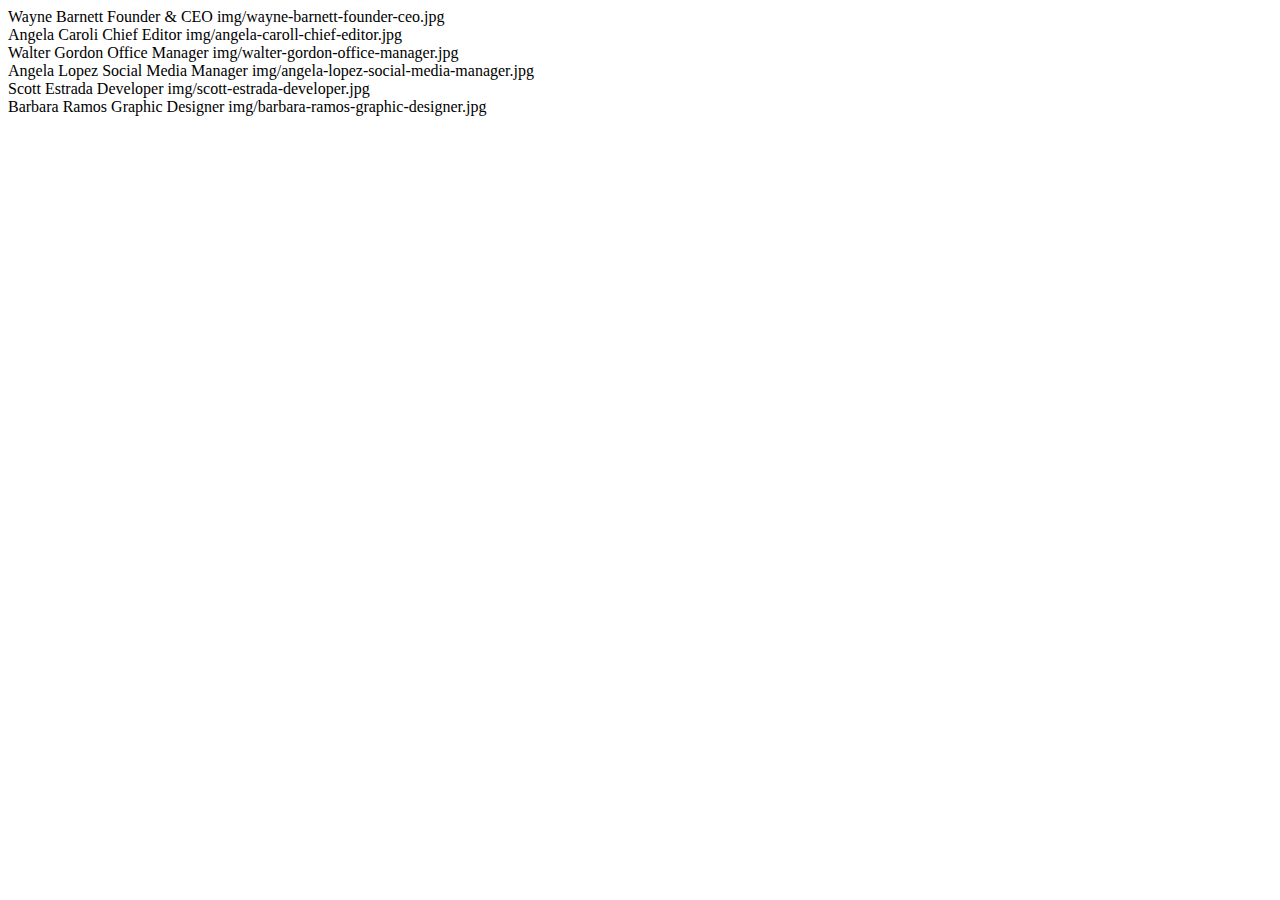
<file: index.html>
<!DOCTYPE html>
<html lang="en">
<head>
    <meta charset="UTF-8">
    <meta name="viewport" content="width=device-width, initial-scale=1.0">
    <title>Our team</title>
</head>

<body>
    
    <div class="container">
        <!-- qui verranno scritti i nomi delle persone -->


    </div>

    <!-- link a JS -->
    <script type="text/javascript" src="js/functions.js"></script>
    <script type="text/javascript" src="js/main.js"></script>
</body>
</html>
</file>
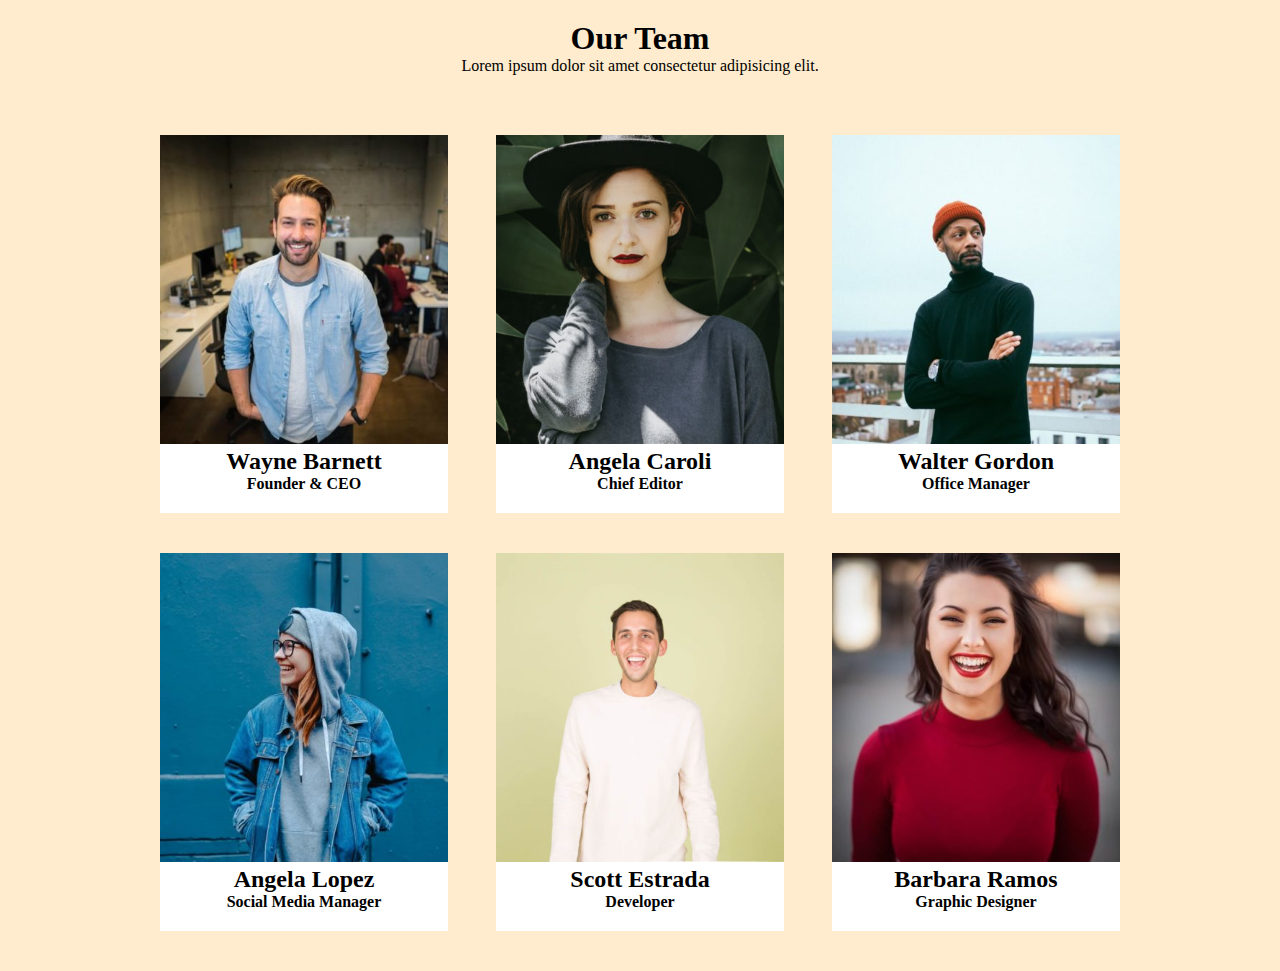
<file: BONUS/index.html>
<!DOCTYPE html>
<html lang="en">
<head>
    <meta charset="UTF-8">
    <meta name="viewport" content="width=device-width, initial-scale=1.0">
    <title>Our team</title>

    <!-- link css -->
     <link rel="stylesheet" href="css/style.css">
</head>

<body>
    <header>
        <h1>Our Team</h1>
        <p>Lorem ipsum dolor sit amet consectetur adipisicing elit.</p> 
    </header>
    
    <main>
        <div class="container">
            <!-- qui verranno scritti i nomi delle persone -->
            
    
        </div>

    </main>
    

    <!-- link a JS -->
    <script type="text/javascript" src="js/functions.js"></script>
    <script type="text/javascript" src="js/main.js"></script>
</body>
</html>
</file>
<file: BONUS/css/style.css>
/* codice generale */
*{
    margin: 0;
    padding: 0;
    box-sizing: border-box;
}



/* HEADER */
header{
    text-align: center;
    padding: 20px;
    background-color: blanchedalmond;
}


/* MAIN */
main{
    background-color: blanchedalmond;
    padding: 40px;
}


/* istruzioni contanier */
.container{
    display: flex;
    justify-content: space-between;
    gap: 40px;
    flex-wrap: wrap;
    width: 80%;
    margin: 0 auto;
}

/* istruzioni card */
.card{
    text-align: center;
    width: 30%;
    background-color: white;
    padding-bottom: 20px;
}

.card img{
    width: 100%;
}
</file>
